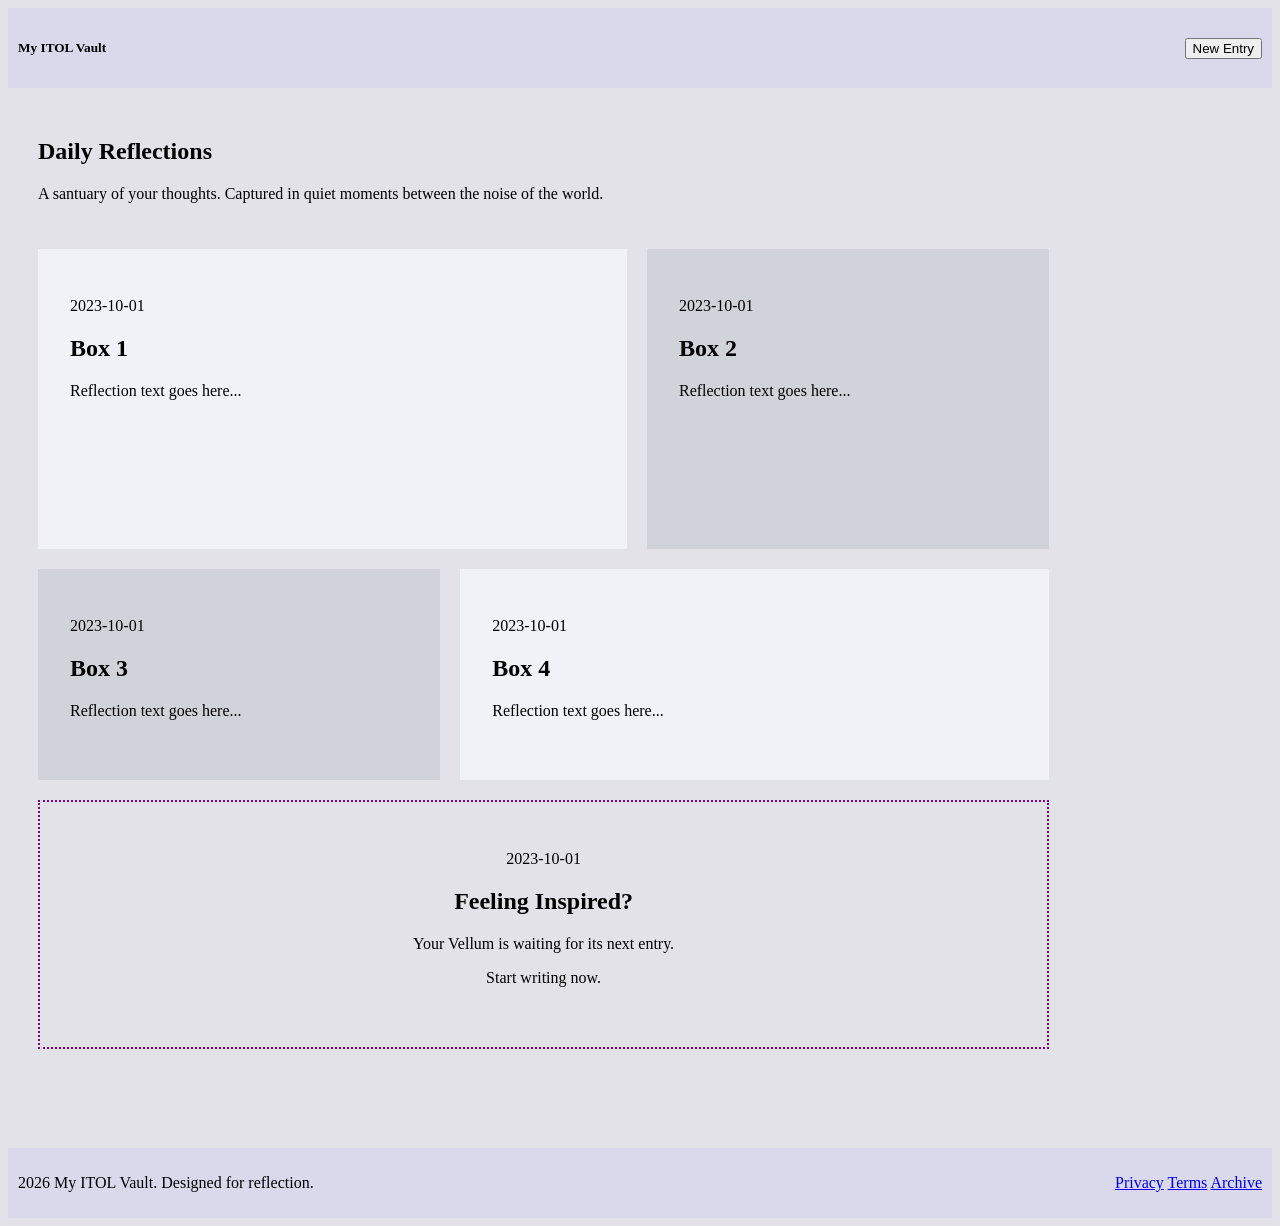
<file: index.html>
<!DOCTYPE html>
<html lang="en">

<head>
     <meta charset="UTF-8">
     <meta name="viewport" content="width=device-width, initial-scale=1.0">
     <title>Home Page</title>
     <link rel="stylesheet" href="style.css">
</head>

<body>
     <header>
          <h5>My ITOL Vault</h5>
          <button>New Entry</button>
          <!-- icon link -->
     </header>

     <main>

          <section class="section">
          <div class="title">
               <h1>Daily Reflections</h1>
               <p>A santuary of your thoughts. Captured in quiet moments between the noise of the world.</p>
          </div>



          <div id="container">
               <div class="box1">
                    <p>2023-10-01</p>
                    <h2>Box 1</h2>
                    <p>Reflection text goes here...</p>
               </div>
               <div class="box2">
                    <p>2023-10-01</p>
                    <h2>Box 2</h2>
                    <p>Reflection text goes here...</p>
               </div>
               <div class="box3">
                    <p>2023-10-01</p>
                    <h2>Box 3</h2>
                    <p>Reflection text goes here...</p>
               </div>
               <div class="box4">
                    <p>2023-10-01</p>
                    <h2>Box 4</h2>
                    <p>Reflection text goes here...</p>
               </div>
               <div class="box5">
                    <p>2023-10-01</p>
                    <h2>Feeling Inspired?</h2>
                    <p>Your Vellum is waiting for its next entry.</p>
                    <p>Start writing now.</p>
               </div>

          </div>
          </section>



     </main>

     <footer>
          <p>2026 My ITOL Vault. Designed for reflection.</p>
          <nav>
               <a href="#">Privacy</a>
               <a href="#">Terms</a>
               <a href="#">Archive</a>
          </nav>
     </footer>

</body>

</html>
</file>
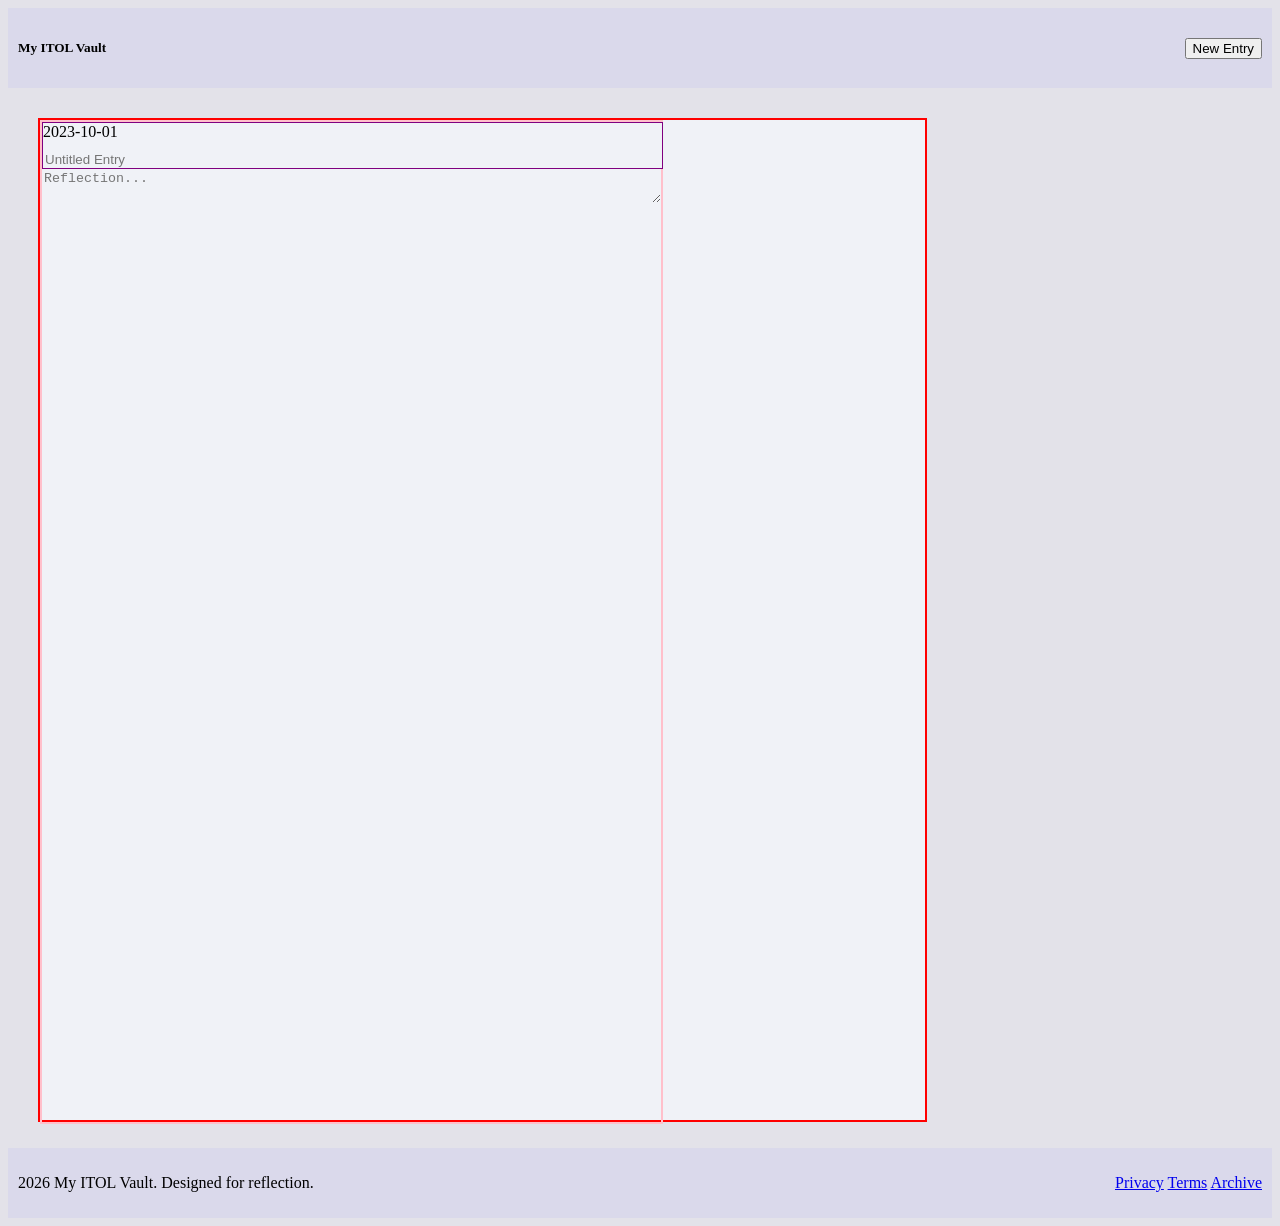
<file: new-entry.html>
<!DOCTYPE html>
<html lang="en">

<head>
     <meta charset="UTF-8">
     <meta name="viewport" content="width=device-width, initial-scale=1.0">
     <title>New Entry Page</title>
     <link rel="stylesheet" href="style2.css">
</head>

<body>
     <header>
          <h5>My ITOL Vault</h5>

          <nav>
          <a href=><button>New Entry</button></a>
         <a href=></a> <!-- icon link -->
         </nav>
     </header>

     <main>

          <section>

          <form>


               <div class="title">
                    <time datetime="2023-10-01">2023-10-01</time>
                    <input type="text" placeholder="Untitled Entry">
               </div>

               <!-- tags -->
               <textarea placeholder="Reflection..."></textarea>

          </form>

</section>



     </main>


     <footer>
          <p>2026 My ITOL Vault. Designed for reflection.</p>
          <nav>
               <a href="#">Privacy</a>
               <a href="#">Terms</a>
               <a href="#">Archive</a>
          </nav>
     </footer>

</body>

</html>
</file>
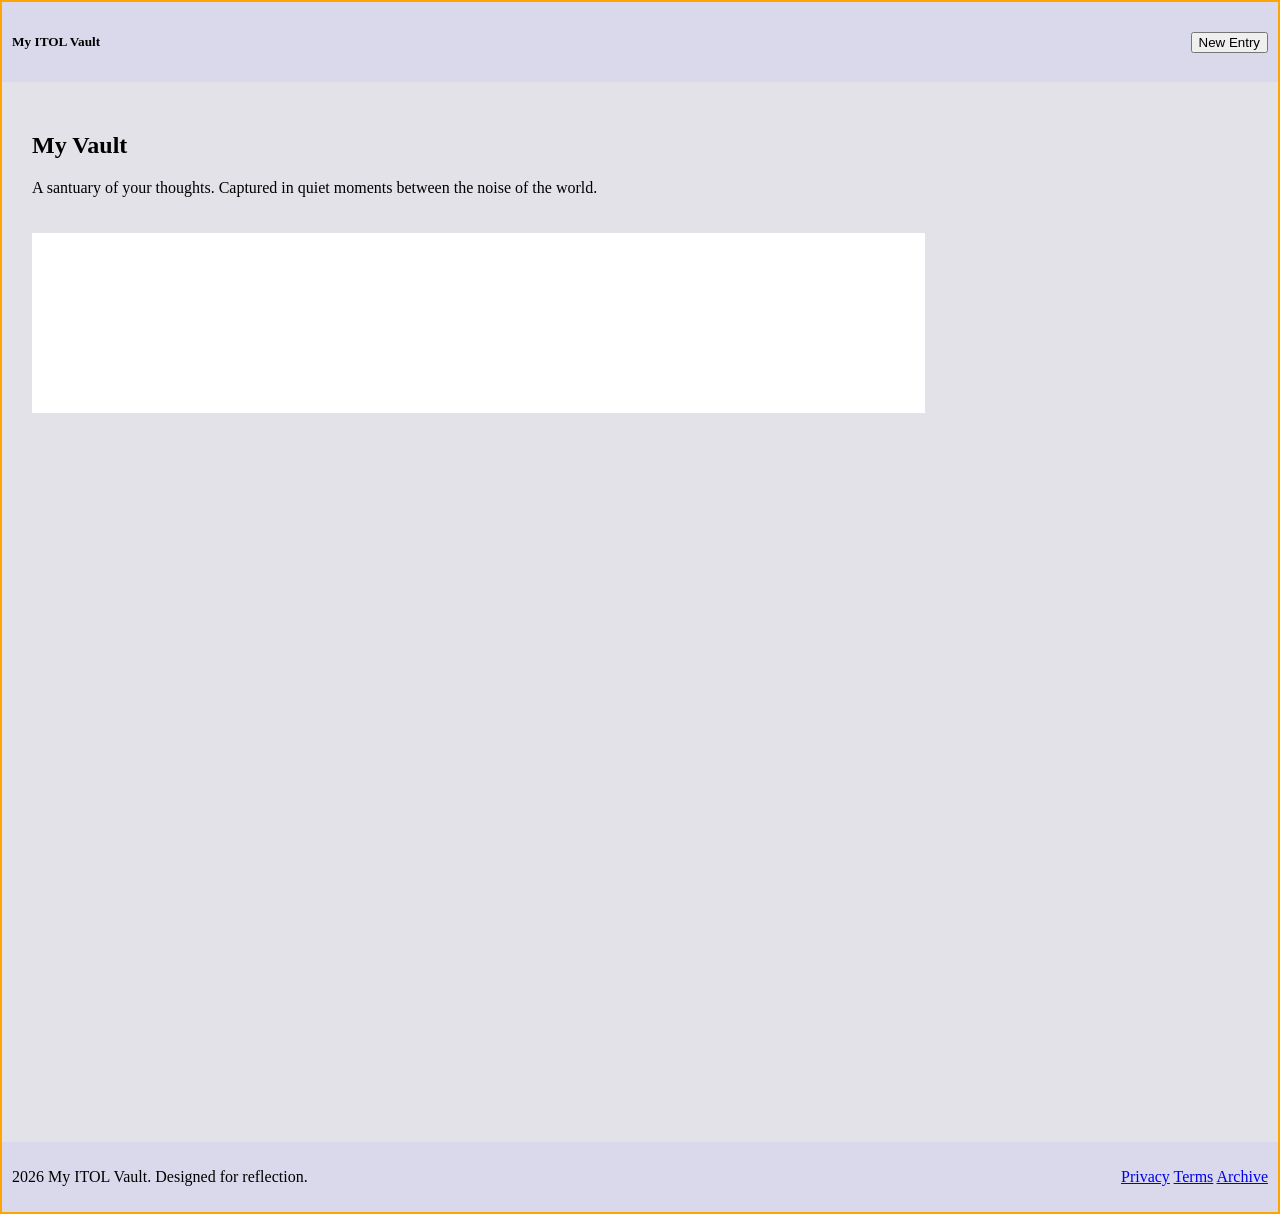
<file: vault.html>
<!DOCTYPE html>
<html lang="en">
<head>
     <meta charset="UTF-8">
     <meta name="viewport" content="width=device-width, initial-scale=1.0">
     <title>All entries page</title>
     <link rel="stylesheet" href="style3.css">
</head>
<body>
      <header>
          <h5>My ITOL Vault</h5>

          <nav>
         <a href=""> <button>New Entry</button></a>
        <a href=""></a>  <!-- icon link -->
</nav>
     </header>

     <main>

           <section class="section">
          <div class="title">
               <h1>My Vault</h1>
               <p>A santuary of your thoughts. Captured in quiet moments between the noise of the world.</p>
          </div>

          <div class="entryrows">
               <div>

               </div>
          </div>

          </section>
     </main>
     
       <footer>
          <p>2026 My ITOL Vault. Designed for reflection.</p>
          <nav>
               <a href="#">Privacy</a>
               <a href="#">Terms</a>
               <a href="#">Archive</a>
          </nav>
     </footer>

</body>
</html>
</file>
<file: style.css>
body {background-color: rgb(227, 226, 233);}

header {border: 0px solid purple;
display: flex;
justify-content: space-between;
align-items: center;
padding: 10px;
background-color: rgb(218, 217, 235)}

main {height: 1000px;
width: 100%;
padding: 30px;}

section {display: flex;
     flex-direction: column;
     width:80%;
justify-self: center;
border: 0px solid purple;}

.title {text-align: left;
border: 0px solid purple;
margin-bottom: 30px;}
        

#container {display: grid;
grid-template-columns: auto auto auto;
grid-template-rows: 300px auto auto;
border: 0px solid purple;
grid-template-areas: "box1 box1 box2"
                    "box3 box4 box4"
                    "box5 box5 box5";
                    height: 800px;
                    width: 100%;
                    gap: 20px;
}

#container div {padding: 32px;}

#container div.box1 {grid-area: box1;
        text-align: left;
     background-color: rgb(240, 242, 247);}

        #container div.box2 {grid-area: box2;
        text-align: left;
     background-color: rgb(208, 211, 217);}

        #container div.box3 {grid-area: box3;
        text-align: left;
     background-color: rgb(208, 211, 217);}

        #container div.box4 {grid-area: box4;
        text-align: left;
     background-color: rgb(240, 242, 247);}

        #container div.box5 {grid-area: box5;
        text-align: center;
     border: 2px dotted purple;}

     footer {border: 0px solid purple;
     display: flex;
     justify-content: space-between;
     align-items: center;
     padding: 10px;
background-color: rgb(218, 217, 235);}
</file>
<file: style2.css>
body {background-color: rgb(227, 226, 233);}

header {border: 0px solid purple;
display: flex;
justify-content: space-between;
align-items: center;
padding: 10px;
background-color: rgb(218, 217, 235)}


main {height: 1000px;
width: 100%;
padding: 30px;}


section {
     width:70%;
background-color: rgb(240, 242, 247);
height: 100%; 
border: 2px red solid}

form {display: flex;
     flex-direction: column;
     justify-self: end;
     border: 2px pink solid;
     width: 70%;
     height: 100%;}

.title {display: flex;
     flex-direction: column;
width: 100%;
background-color: rgb(240, 242, 247);
border: 1px solid purple;
gap: 10px;}



input {border: 0px solid red;
background-color: rgb(240, 242, 247);}

textarea {border: 0px solid red;
background-color: rgb(240, 242, 247);
}

footer {border: 0px solid purple;
     display: flex;
     justify-content: space-between;
     align-items: center;
     padding: 10px;
background-color: rgb(218, 217, 235);}
</file>
<file: style3.css>
body {background-color: rgb(227, 226, 233);
height:auto;
width: auto;
margin: 0px;
padding: 0px;
border: solid 2px orange;}

header {border: 0px solid purple;
display: flex;
justify-content: space-between;
align-items: center;
padding: 10px;
background-color: rgb(218, 217, 235)}

main {height: 1000px;
width: 100%;
padding: 30px;}

section {display: flex;
     flex-direction: column;
     width:70%;
justify-self: center;
border: 0px solid purple;
gap: 20px;}

.entryrows {width: 100%;
     height: 180px;
display: flex;
flex-direction: column;
background-color: white;}

footer {border: 0px solid purple;
     display: flex;
     justify-content: space-between;
     align-items: center;
     padding: 10px;
background-color: rgb(218, 217, 235);}
</file>
